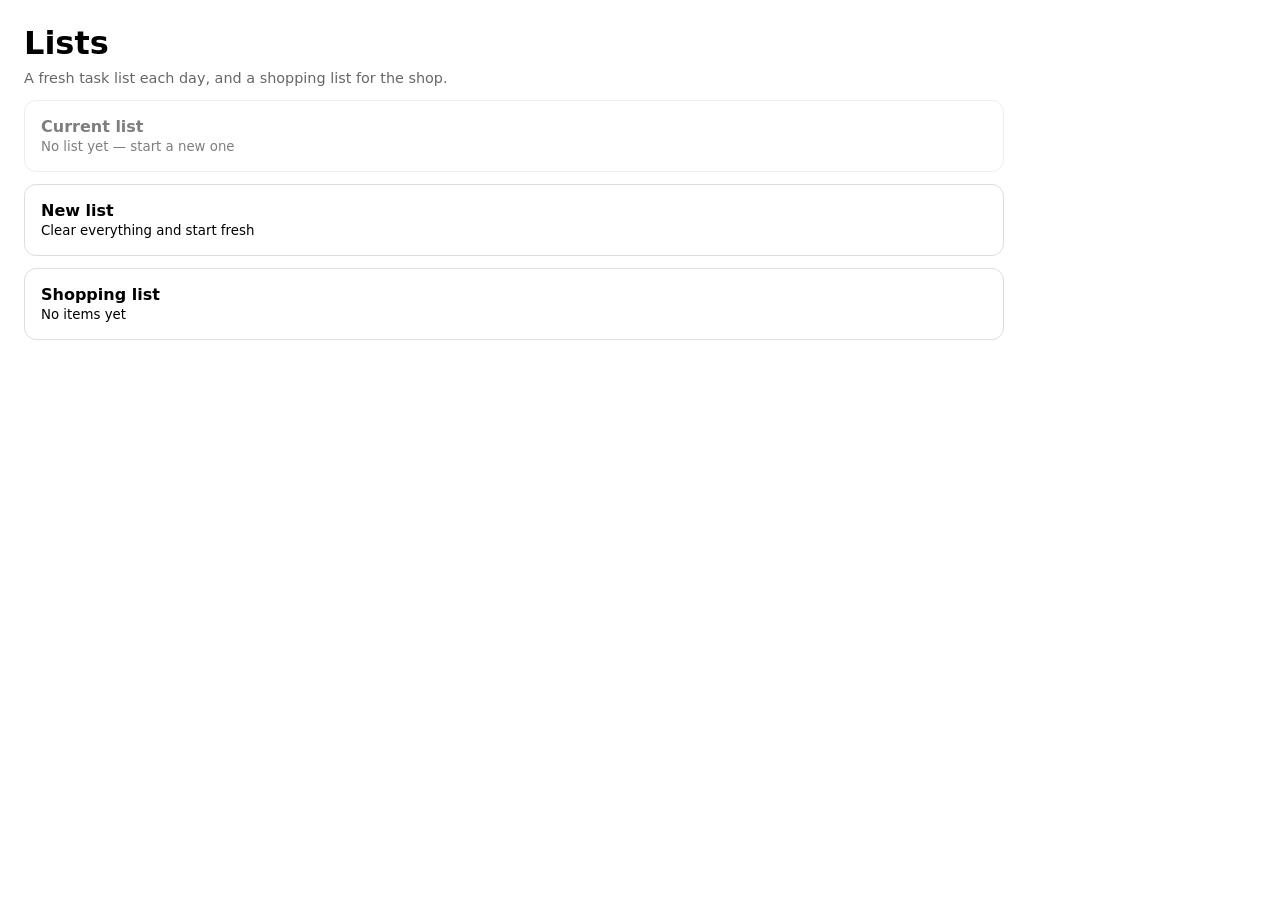
<file: app/index.html>
<!doctype html>
<html>
<head>
  <meta charset="utf-8" />
  <title>Lists</title>
  <meta name="viewport" content="width=device-width,initial-scale=1" />
  <link rel="stylesheet" href="css/app.css">
  <link rel="manifest" href="manifest.json">
  <meta name="apple-mobile-web-app-capable" content="yes">
</head>
<body>
  <h1>Lists</h1>
  <p class="hint">A fresh task list each day, and a shopping list for the shop.</p>

  <a class="card" id="open-list" href="#">
    <strong>Current list</strong><br/>
    <small id="open-detail">No list yet</small>
  </a>

  <a class="card" id="new-list" href="#">
    <strong>New list</strong><br/>
    <small>Clear everything and start fresh</small>
  </a>

  <a class="card" id="shopping" href="html/shopping.html">
    <strong>Shopping list</strong><br/>
    <small id="shopping-detail">No items yet</small>
  </a>

  <script src="js/store.js"></script>
  <script>
    const openCard = document.getElementById('open-list');
    const openDetail = document.getElementById('open-detail');

    function render() {
      const list = loadList();
      if (!list) {
        openCard.classList.add('disabled');
        openDetail.textContent = 'No list yet — start a new one';
        return;
      }
      openCard.classList.remove('disabled');
      const total = list.items.length;
      const done = list.items.filter(i => i.done).length;
      openDetail.textContent = total === 0
        ? 'No items yet'
        : done + ' of ' + total + ' done';
    }

    function renderShopping() {
      const shop = loadShopping();
      const total = shop ? shop.items.length : 0;
      const done = shop ? shop.items.filter(i => i.done).length : 0;
      document.getElementById('shopping-detail').textContent =
        total === 0 ? 'No items yet'
          : done === total ? 'Ready for the checkout'
          : done + ' of ' + total + ' ticked off';
    }

    openCard.addEventListener('click', e => {
      e.preventDefault();
      if (!loadList()) return;
      window.location.href = 'html/list.html';
    });

    document.getElementById('new-list').addEventListener('click', e => {
      e.preventDefault();
      const list = loadList();
      if (list && list.items.length > 0) {
        const ok = confirm('This clears your current list of ' + list.items.length +
          ' item' + (list.items.length === 1 ? '' : 's') + '. Start a new one?');
        if (!ok) return;
      }
      newList();
      window.location.href = 'html/list.html';
    });

    render();
    renderShopping();
  </script>
  <script>
    if ('serviceWorker' in navigator) {
      navigator.serviceWorker.register('./sw.js');
    }
  </script>
</body>
</html>
</file>
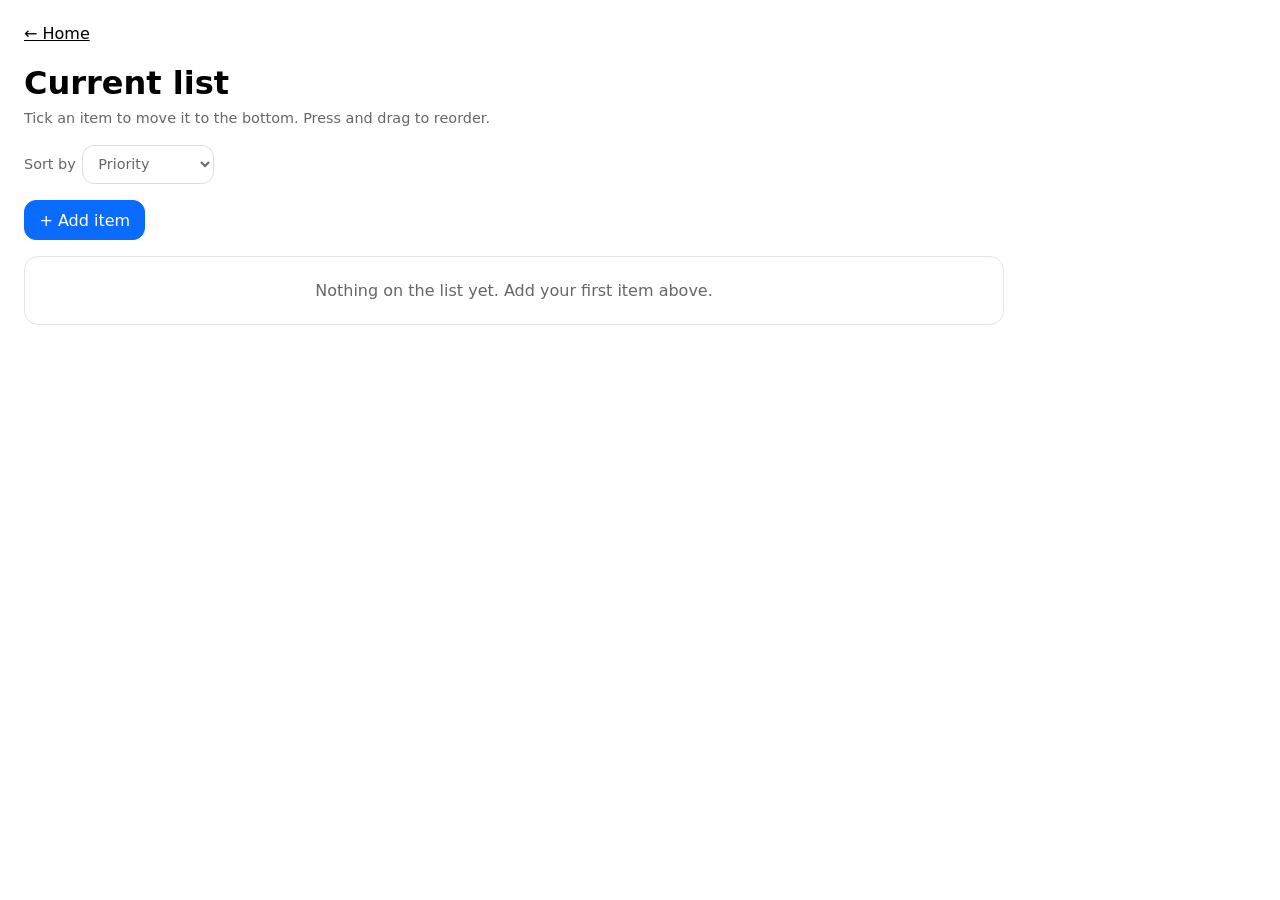
<file: app/html/list.html>
<!doctype html>
<html>
<head>
  <meta charset="utf-8" />
  <title>List</title>
  <meta name="viewport" content="width=device-width,initial-scale=1" />
  <link rel="stylesheet" href="../css/app.css">
</head>
<body>
  <a href="../index.html">← Home</a>

  <header class="page-header">
    <div>
      <h1 id="title">Current list</h1>
      <p class="hint" id="subtitle">Tick an item to move it to the bottom. Press and drag to reorder.</p>
    </div>
  </header>

  <div class="toolbar">
    <label class="field" for="sort">
      Sort by
      <select id="sort">
        <option value="manual">Manual</option>
        <option value="priority">Priority</option>
        <option value="tag">Tag</option>
        <option value="newest">Newest first</option>
        <option value="oldest">Oldest first</option>
      </select>
    </label>
    <span class="spacer"></span>
    <span class="hint" id="progress"></span>
    <button type="button" class="clear" id="clear-done" hidden>Clear completed</button>
  </div>

  <button class="primary" type="button" id="add-toggle">+ Add item</button>

  <form class="add-form" id="add-form" hidden>
    <div class="row">
      <input type="text" id="item-text" placeholder="What needs doing?" autocomplete="off" required />
    </div>
    <div class="row">
      <textarea id="item-note" rows="2" placeholder="Note (optional)"></textarea>
    </div>
    <div class="row">
      <label class="field" for="item-tag">
        Tag
        <select id="item-tag">
          <option value="">No tag</option>
        </select>
      </label>
      <label class="field" for="item-priority">
        Priority
        <select id="item-priority">
          <option value="high">High</option>
          <option value="medium" selected>Medium</option>
          <option value="low">Low</option>
        </select>
      </label>
      <span class="spacer"></span>
      <button type="button" id="add-cancel">Cancel</button>
      <button class="primary" type="submit" id="add-submit">Add item</button>
    </div>
  </form>

  <div class="list" id="list"></div>

  <script src="../js/store.js"></script>
  <script src="../js/list.js"></script>
</body>
</html>
</file>
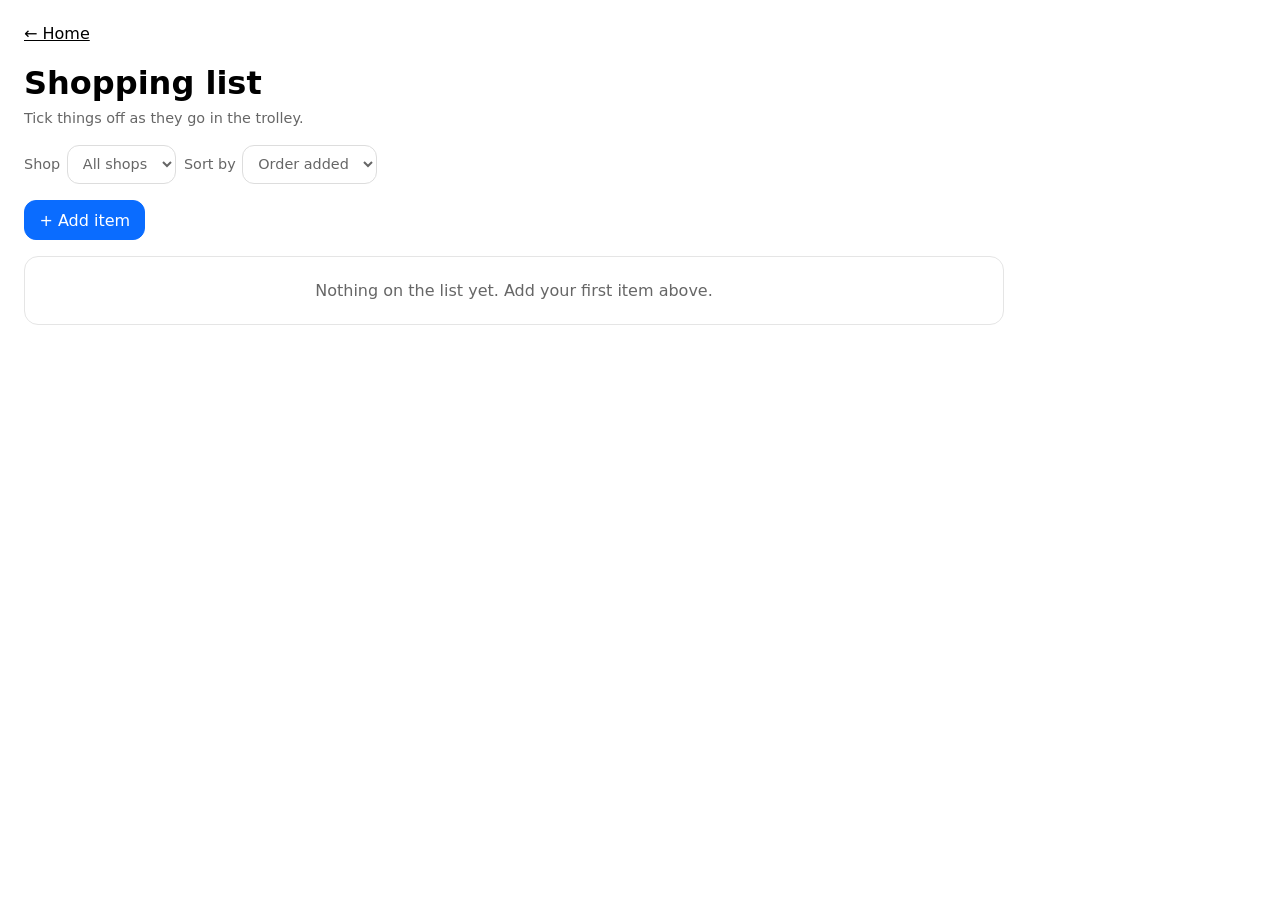
<file: app/html/shopping.html>
<!doctype html>
<html>
<head>
  <meta charset="utf-8" />
  <title>Shopping list</title>
  <meta name="viewport" content="width=device-width,initial-scale=1" />
  <link rel="stylesheet" href="../css/app.css">
</head>
<body>
  <a href="../index.html">← Home</a>

  <header class="page-header">
    <div>
      <h1>Shopping list</h1>
      <p class="hint">Tick things off as they go in the trolley.</p>
    </div>
  </header>

  <div class="toolbar">
    <label class="field" for="shop-filter">
      Shop
      <select id="shop-filter">
        <option value="">All shops</option>
      </select>
    </label>
    <label class="field" for="sort">
      Sort by
      <select id="sort">
        <option value="added">Order added</option>
        <option value="tag">Tag</option>
      </select>
    </label>
  </div>

  <p class="hint filter-note" id="filter-note" hidden></p>

  <button class="primary" type="button" id="add-toggle">+ Add item</button>

  <form class="add-form" id="add-form" hidden>
    <div class="row">
      <input type="text" id="item-text" placeholder="What do you need?" autocomplete="off" required />
    </div>
    <div class="row">
      <label class="field" for="item-tag">
        Tag
        <select id="item-tag">
          <option value="">No tag</option>
        </select>
      </label>
      <label class="field" for="item-shop">
        Shop
        <select id="item-shop">
          <option value="">No shop</option>
        </select>
      </label>
      <label class="field" for="item-price">
        Price
        <input type="number" id="item-price" placeholder="0.00" step="0.01" min="0" inputmode="decimal" />
      </label>
      <span class="spacer"></span>
      <button type="button" id="add-cancel">Cancel</button>
      <button class="primary" type="submit" id="add-submit">Add item</button>
    </div>
  </form>

  <div class="total" id="total" hidden></div>

  <div class="list" id="list"></div>

  <script src="../js/store.js"></script>
  <script src="../js/shopping.js"></script>
</body>
</html>
</file>
<file: app/css/app.css>
body {
  font-family: system-ui;
  margin: 1.5rem;
  max-width: 980px;
}

a { color: inherit; }
a:hover { opacity: 0.85; }

h1, h2, h3 { margin-bottom: 0.4rem; }

.hint {
  color: #666;
  font-size: 0.9rem;
  margin-top: 0.5rem;
}

/* Cards (home screen) */
a.card {
  display: block;
  padding: 1rem;
  border: 1px solid #ddd;
  border-radius: 12px;
  text-decoration: none;
  color: inherit;
  margin: 0.75rem 0;
}
a.card:hover { border-color: #aaa; }
a.card.disabled {
  opacity: 0.5;
  pointer-events: none;
}

button {
  margin-top: 1rem;
  padding: 0.6rem 0.9rem;
  border-radius: 12px;
  border: 1px solid #ddd;
  background: white;
  cursor: pointer;
  font: inherit;
}
button:hover { border-color: #bbb; }

button.primary {
  background: #0a6cff;
  color: white;
  border-color: #0a6cff;
}
button.primary:hover { border-color: #0a6cff; opacity: 0.9; }

/* Page header */
.page-header {
  display: flex;
  align-items: baseline;
  justify-content: space-between;
  gap: 1rem;
  flex-wrap: wrap;
}

/* Sort bar, directly under the header */
.toolbar {
  display: flex;
  align-items: center;
  gap: 0.5rem;
  margin-top: 0.25rem;
  flex-wrap: wrap;
}
.toolbar .spacer { flex: 1; }
.toolbar button { margin-top: 0; }

.clear {
  padding: 0.35rem 0.7rem;
  font-size: 0.85rem;
  color: #666;
}
.clear:hover { color: #111; }

/* Add item form, revealed by the "+ Add item" button */
.add-form {
  margin-top: 1rem;
  border: 1px solid #e5e5e5;
  border-radius: 14px;
  padding: 1rem;
  background: white;
}

.add-form .row {
  display: flex;
  gap: 0.75rem;
  flex-wrap: wrap;
  align-items: center;
}
.add-form .row + .row { margin-top: 0.75rem; }
.add-form .spacer { flex: 1; }
.add-form button { margin-top: 0; }

input[type="text"], input[type="number"], select, textarea {
  padding: 0.6rem 0.7rem;
  border-radius: 12px;
  border: 1px solid #ddd;
  background: white;
  font: inherit;
  color: inherit;
}
input[type="text"]:focus, input[type="number"]:focus, select:focus, textarea:focus {
  outline: none;
  border-color: #aaa;
}

#item-text { flex: 1 1 20rem; }

textarea {
  flex: 1 1 100%;
  resize: vertical;
  font-family: inherit;
}
#item-price { width: 6rem; }

@media (max-width: 560px) {
  /* Stack the form: each field on its own row, buttons sharing the last one. */
  .add-form label.field { flex: 1 1 100%; }
  .add-form label.field select { flex: 1; }
  .add-form .spacer { flex-basis: 100%; height: 0; }
  .add-form .row > button { flex: 1; }
}

label.field {
  display: flex;
  align-items: center;
  gap: 0.4rem;
  color: #666;
  font-size: 0.9rem;
}

/* List */
.list {
  margin-top: 1rem;
  border: 1px solid #e5e5e5;
  border-radius: 14px;
  overflow: hidden;
}

.item {
  display: grid;
  grid-template-columns: auto minmax(0, 1fr) auto; /* checkbox, body, actions */
  gap: 0.75rem;
  padding: 0.85rem 1rem;
  border-top: 1px solid #eee;
  align-items: center;
  background: white;
}
.item:first-child { border-top: none; }

/* Manual ordering */
.item { cursor: grab; }

.item.dragging {
  cursor: grabbing;
  pointer-events: none;    /* so the row underneath can be found */
  position: relative;
  z-index: 2;
  box-shadow: 0 6px 18px rgba(0, 0, 0, 0.14);
  border-top-color: transparent;
}

body.dragging {
  user-select: none;
  -webkit-user-select: none;
}

.item.done {
  background: #f6f6f6;
  color: #888;
}
.item.done .label { text-decoration: line-through; }

/* The row currently open in the form */
.item.editing {
  background: #f2f7ff;
  box-shadow: inset 3px 0 0 #0a6cff;
}

.item .label {
  word-break: break-word;
}

/* Notes — a marker after the title, opening the note below the item */
.note-toggle {
  margin: 0 0 0 0.4rem;
  padding: 0.05rem 0.45rem;
  border: 1px solid #ddd;
  border-radius: 999px;
  background: #f4f4f4;
  color: #666;
  font-size: 0.75rem;
  line-height: 1.6;
  vertical-align: middle;
}
.note-toggle:hover { border-color: #bbb; color: #111; }
.note-toggle.open {
  background: #eaf1ff;
  border-color: #cfe0ff;
  color: #2d5bab;
}
.item.done .note-toggle {
  background: #f0f0f0;
  border-color: #e0e0e0;
  color: #999;
}

.note {
  margin: 0.5rem 0 0;
  padding: 0.5rem 0.7rem;
  border-left: 3px solid #cfe0ff;
  border-radius: 0 8px 8px 0;
  background: #f7f9fc;
  color: #444;
  font-size: 0.9rem;
  white-space: pre-wrap;
  word-break: break-word;
}
.item.done .note { color: #999; border-left-color: #ddd; background: #f2f2f2; }

/* Session marks — one dot per session, sitting after the title */
.sessions {
  display: inline-flex;
  align-items: center;
  gap: 0.1rem;
  vertical-align: middle;
  margin-left: 0.4rem;
}

.dot {
  display: inline-flex;
  align-items: center;
  justify-content: center;
  width: 1.1rem;
  height: 1.1rem;
  margin: 0;
  padding: 0;
  border: none;
  background: none;
  border-radius: 50%;
}
.dot::before {
  content: '';
  width: 0.5rem;
  height: 0.5rem;
  border-radius: 50%;
  background: #0a6cff;
}
.dot:hover { border: none; background: #eaf1ff; }
.dot:hover::before { background: #9c2c20; }   /* hints that a tap removes it */

.session-add {
  display: inline-flex;
  align-items: center;
  justify-content: center;
  width: 1.35rem;
  height: 1.35rem;
  margin: 0 0 0 0.15rem;
  padding: 0;
  border: none;
  background: none;
  border-radius: 8px;
  color: #ccc;
  font-size: 0.95rem;
  line-height: 1;
}
.session-add:hover { border: none; background: #eaf1ff; color: #0a6cff; }

.item.done .dot::before { background: #bbb; }
.item.done .session-add { color: #ddd; }

/* Second line: date & time, tag, priority. Fixed columns so the three line
   up between items, even when an item has no tag. */
.item .meta {
  display: grid;
  grid-template-columns: 8.5rem 7.5rem auto;
  justify-content: start;
  align-items: center;
  gap: 0.5rem;
  margin-top: 0.35rem;
  color: #666;
  font-size: 0.85rem;
}
.item.done .meta { color: #999; }

/* When the item was ticked off — its own row under the added time */
.item .meta .done-at { grid-column: 1 / -1; }

@media (max-width: 560px) {
  /* Narrower page margin buys the room the meta columns need */
  body { margin: 1rem; }

  /* Too narrow for three columns: the timestamp takes its own row. */
  .item { padding: 0.85rem 0.75rem; gap: 0.5rem; }
  .item .meta { grid-template-columns: minmax(0, 7rem) auto; }
  .item .meta .when { grid-column: 1 / -1; }
  /* Too narrow for three columns: the shop takes its own row. */
  .item .meta.shop { grid-template-columns: minmax(0, 7rem) auto; }
  .item .meta.shop .shop-cell { grid-column: 1 / -1; }
}

.pill {
  display: inline-block;
  padding: 0.1rem 0.5rem;
  border-radius: 999px;
  border: 1px solid #ddd;
  font-size: 0.8rem;
  line-height: 1.5;
}

/* Shopping list: shop, tag then price, no timestamp */
.meta.shop { grid-template-columns: 7.5rem 7.5rem auto; }

.pill.shop-pill {
  background: #eaf1ff;
  border-color: #cfe0ff;
  color: #2d5bab;
}
.item.done .pill.shop-pill { background: #f0f0f0; border-color: #e0e0e0; color: #999; }

.filter-note { margin-top: 0.5rem; }

.price { color: #444; }
.item.done .price { color: #999; }

/* Total above the shopping list */
.total {
  display: flex;
  align-items: baseline;
  justify-content: space-between;
  gap: 1rem;
  margin-top: 1rem;
  padding: 0.85rem 1rem;
  border: 1px solid #e5e5e5;
  border-radius: 14px;
  background: white;
  font-weight: 600;
}
.total .hint { margin-top: 0; font-weight: 400; }
.total[hidden] { display: none; }   /* the class's display would otherwise win */

/* Shown in place of the list once everything is ticked */
.checkout {
  padding: 2rem 1rem;
  text-align: center;
}
.checkout-message {
  margin: 0 0 0.25rem;
  font-size: 1.15rem;
  font-weight: 600;
}

.pill.tag {
  background: #f4f4f4;
  max-width: 100%;
  overflow: hidden;
  text-overflow: ellipsis;
  white-space: nowrap;
}
.pill.high { background: #fdecea; border-color: #f3c8c3; color: #9c2c20; }
.pill.medium { background: #fdf4e3; border-color: #ecd6a8; color: #8a6100; }
.pill.low { background: #eef5ee; border-color: #cadfca; color: #3f6b45; }

.item.done .pill {
  background: #f0f0f0;
  border-color: #e0e0e0;
  color: #999;
}

input[type="checkbox"] {
  width: 22px;
  height: 22px;
  accent-color: #111;
  cursor: pointer;
}

.item input[type="checkbox"] {
  margin-right: 0.25rem;
}

.row-actions {
  display: flex;
  align-items: center;
  gap: 0.1rem;
}

.row-btn {
  display: flex;
  align-items: center;
  justify-content: center;
  min-width: 2rem;
  min-height: 2rem;
  margin: 0;
  padding: 0;
  border: none;
  background: none;
  color: #aaa;
  font-size: 1.15rem;
  line-height: 1;
  border-radius: 8px;
}
.row-btn:hover { color: #111; border: none; background: #f0f0f0; }

@media (max-width: 560px) {
  .row-btn { min-width: 2rem; min-height: 2rem; }

  /* Bigger session targets for thumbs */
  .dot { width: 1.4rem; height: 1.4rem; }
  .session-add { width: 1.6rem; height: 1.6rem; font-size: 1.05rem; }
}

.empty {
  padding: 1.5rem 1rem;
  color: #666;
  text-align: center;
}
</file>
